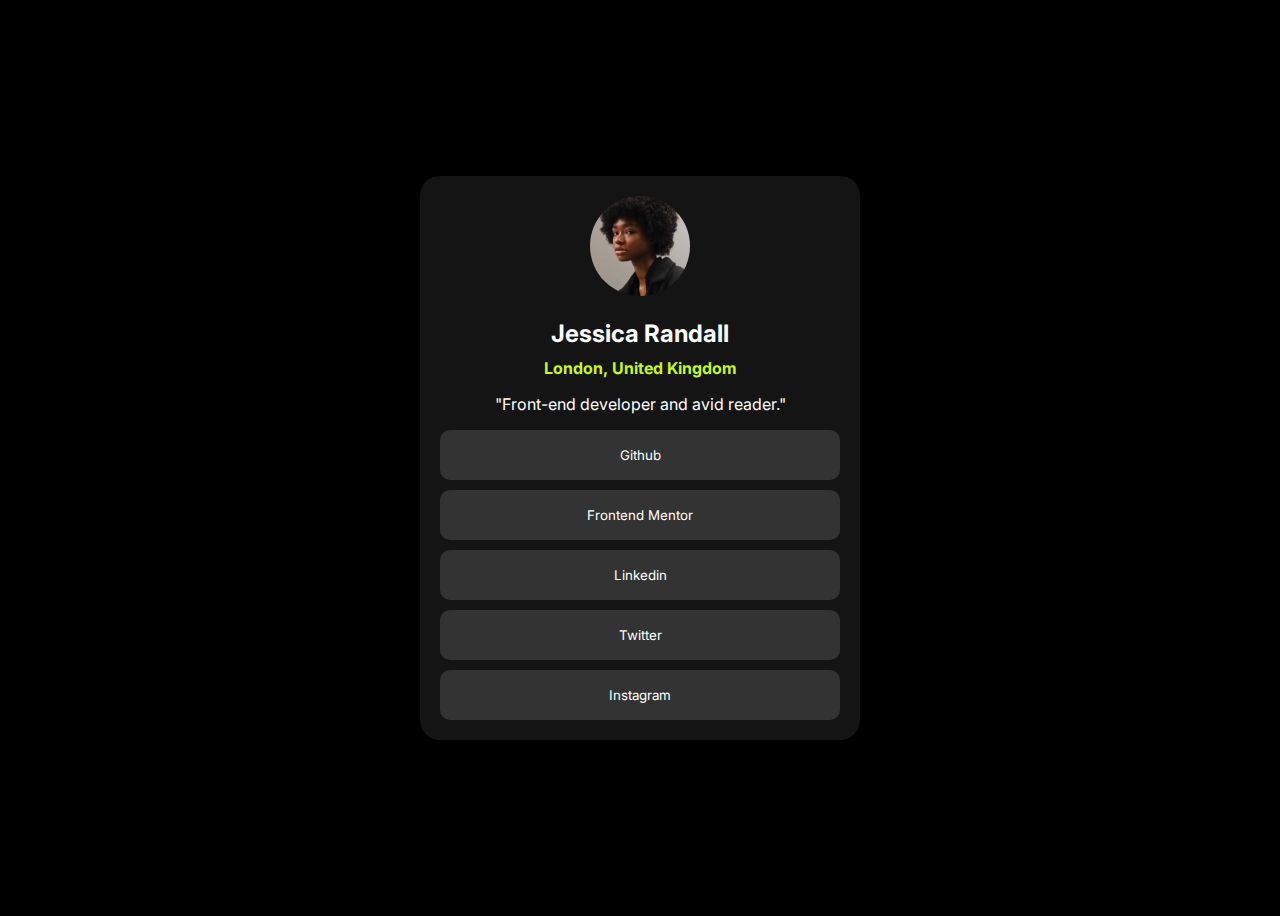
<file: index.html>
<!DOCTYPE html>
<html lang="en">
<head>
    <meta charset="UTF-8">
    <link rel="stylesheet" href="social.css">
    <link rel="preconnect" href="https://fonts.googleapis.com">
    <link rel="preconnect" href="https://fonts.gstatic.com" crossorigin>
    <link href="https://fonts.googleapis.com/css2?family=Dancing+Script:wght@400;700&family=Inter:wght@100..900&family=Overpass:ital,wght@0,100..900;1,100..900&family=Poppins:wght@300&display=swap" rel="stylesheet">
    <meta name="viewport" content="width=device-width, initial-scale=1.0">
    <title>Social Profile</title>
</head>
<body>
    <div class="container">
        <header>
        <img src=".\avatar-jessica.jpeg" class="photo" alt="profile img">
        <h2>Jessica Randall</h2>
        <p class="loc">London, United Kingdom</p>
        <p>"Front-end developer and avid reader."</p>
        </header>
        <main>
        <div class="button_wrapper">
            <button>Github</button>
            <button>Frontend Mentor</button>
            <button>Linkedin</button>
            <button>Twitter</button>
            <button>Instagram</button>
        </div>
        </main>
    </div>
</body>
</html>
</file>
<file: social.css>
body {
    background: black;
    font-family: "Inter", sans-serif;
    display: flex;
    justify-content: center;
    align-items: center;
    min-height: 100vh
}
h2 {
    margin-bottom: 10px;
}
.photo {
    width: 100px;
    border-radius: 50%;
}
.loc {
    color: hsl(75, 94%, 57%);
    margin-top: 10px;
    font-weight: bolder;
}
.container {
    background-color: hsl(0, 0%, 8%);
    padding: 20px;
    width: 50%;
    max-width: 400px;
    justify-content: center;
    text-align: center;
    color: white;
    border-radius: 20px;
}
.button_wrapper {
    display: flex;
    flex-direction: column;
    gap: 10px;
}
button {
    border: none;
    border-radius: 10px;
    width: 100%;
    height: 50px;
    color: white;
    cursor: pointer;
    background: hsl(0, 0%, 20%);
    font-family: "Inter", sans-serif;
}
button:hover {
    background: hsl(75, 94%, 57%);
}
</file>
